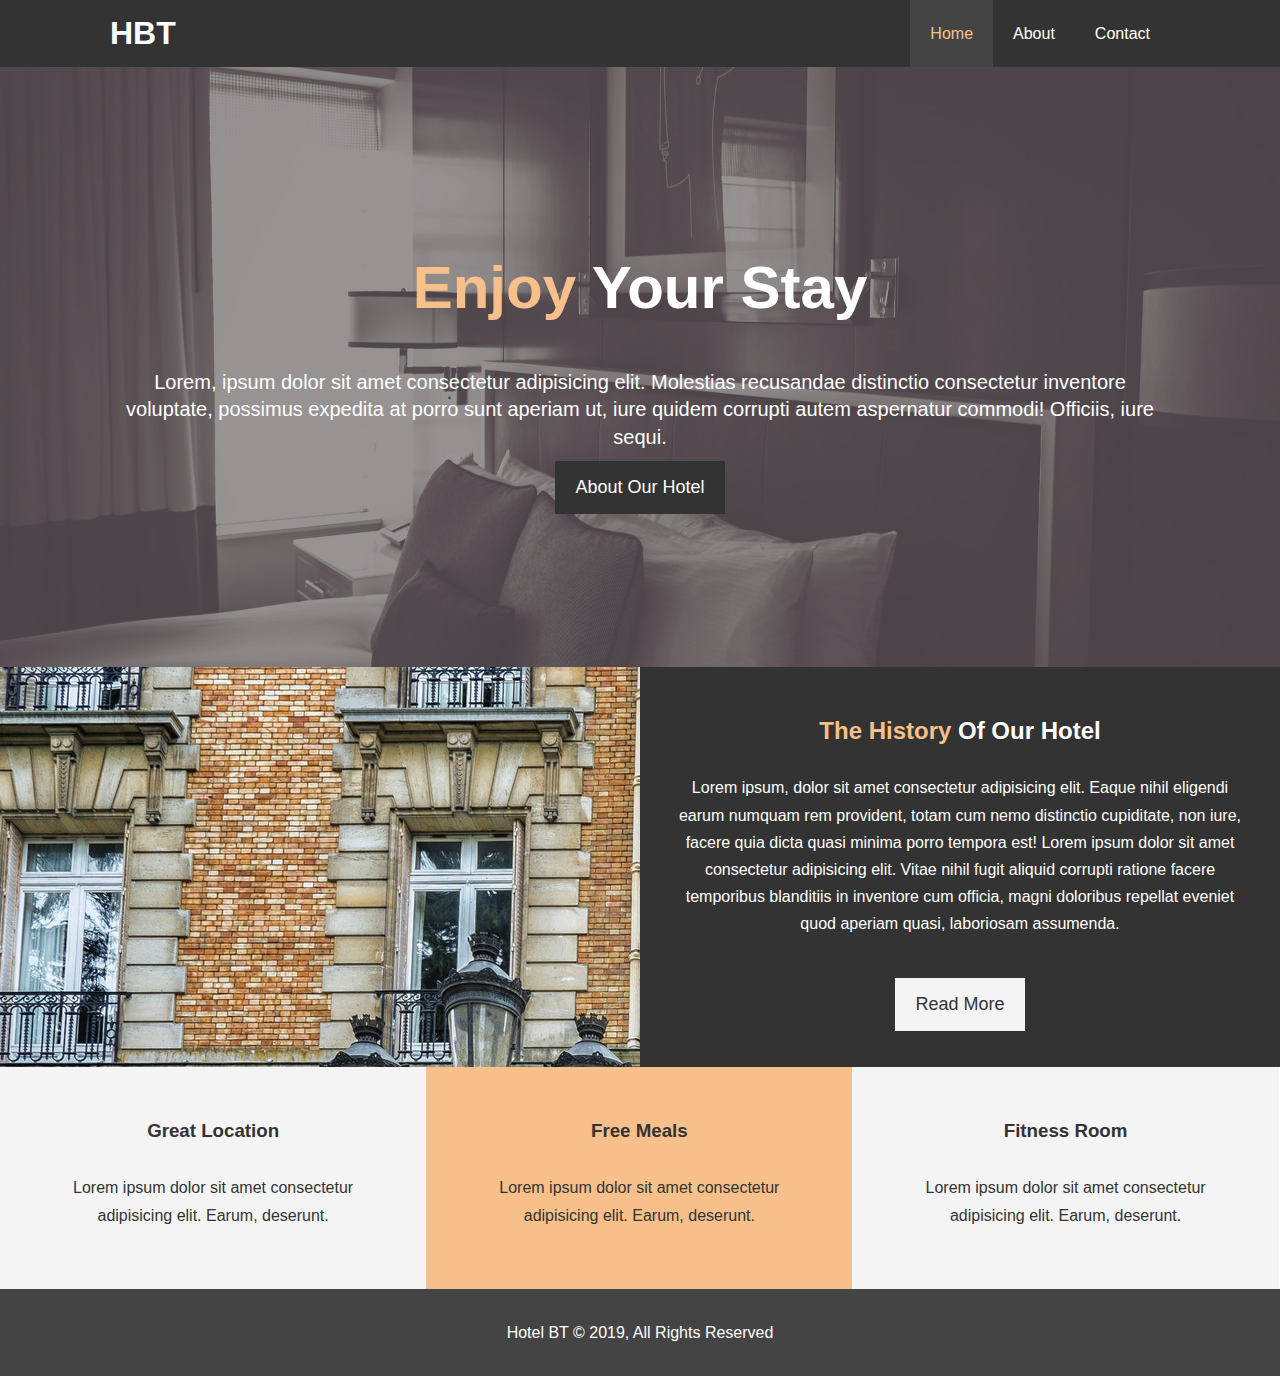
<file: index.html>
<!DOCTYPE html>
<html lang="en">

<head>
    <meta charset="UTF-8">
    <meta name="viewport" content="width=device-width, initial-scale=1.0">
    <meta http-equiv="X-UA-Compatible" content="ie=edge">
    <meta name="description" content="Site Açıklama">
    <meta name="keywords" content="Anahtar,Kelime">
    <meta name="author" content="Fatih Algül">
    <link rel="stylesheet" href="https://use.fontawesome.com/releases/v5.14.0/css/all.css"
        integrity="sha384-HzLeBuhoNPvSl5KYnjx0BT+WB0QEEqLprO+NBkkk5gbc67FTaL7XIGa2w1L0Xbgc" crossorigin="anonymous">
    <link rel="stylesheet" href="css/style.css">
    <link rel="stylesheet" media="screen and (max-width: 768px)" href="css/mobile.css">
    <title>Hotel FA | Hoşgeldiniz </title>
</head>

<body>
    <header>
        <nav id="navbar">
            <div class="container">
                <h1 class="logo"><a href="index.html">HBT</a></h1>
                <ul>
                    <li><a href="index.html" class="current">Home</a></li>
                    <li><a href="about.html">About</a></li>
                    <li><a href="contact.html">Contact</a></li>
                </ul>
            </div>
        </nav>

        <div id="showcase">
            <div class="container">
                <div class="showcase-content">
                    <h1><span class="text-primary">Enjoy</span> Your Stay</h1>
                    <p class="lead">Lorem, ipsum dolor sit amet consectetur adipisicing elit. Molestias recusandae
                        distinctio
                        consectetur inventore voluptate, possimus expedita at porro sunt aperiam ut, iure quidem
                        corrupti autem aspernatur commodi! Officiis, iure sequi.</p>
                    <a class="btn" href="about.html">About Our Hotel</a>
                </div>
            </div>
        </div>
    </header>

    <section id="home-info" class="bg-dark">
        <div class="info-img"></div>
        <div class="info-content">
            <h2><span class="text-primary">The History</span> Of Our Hotel</h2>
            <p>
                Lorem ipsum, dolor sit amet consectetur adipisicing elit. Eaque nihil eligendi earum numquam rem
                provident, totam cum nemo distinctio cupiditate, non iure, facere quia dicta quasi minima porro tempora
                est! Lorem ipsum dolor sit amet consectetur adipisicing elit. Vitae nihil fugit aliquid corrupti ratione
                facere temporibus blanditiis in inventore cum officia, magni doloribus repellat eveniet quod aperiam
                quasi, laboriosam assumenda.
            </p>
            <a href="about.html" class="btn btn-light">Read More</a>
        </div>
    </section>

    <section id="features">
        <div class="box bg-light">
            <i class="fas fa-hotel fa-3x"></i>
            <h3>Great Location</h3>
            <p>Lorem ipsum dolor sit amet consectetur adipisicing elit. Earum, deserunt.</p>
        </div>
        <div class="box bg-primary">
            <i class="fas fa-utensils fa-3x"></i>
            <h3>Free Meals</h3>
            <p>Lorem ipsum dolor sit amet consectetur adipisicing elit. Earum, deserunt.</p>
        </div>
        <div class="box bg-light">
            <i class="fas fa-dumbbell fa-3x"></i>
            <h3>Fitness Room</h3>
            <p>Lorem ipsum dolor sit amet consectetur adipisicing elit. Earum, deserunt.</p>
        </div>
    </section>

    <div class="clr"></div>

    <footer id="main-footer">
        <p>Hotel BT &copy; 2019, All Rights Reserved</p>
    </footer>

</body>

</html>
</file>
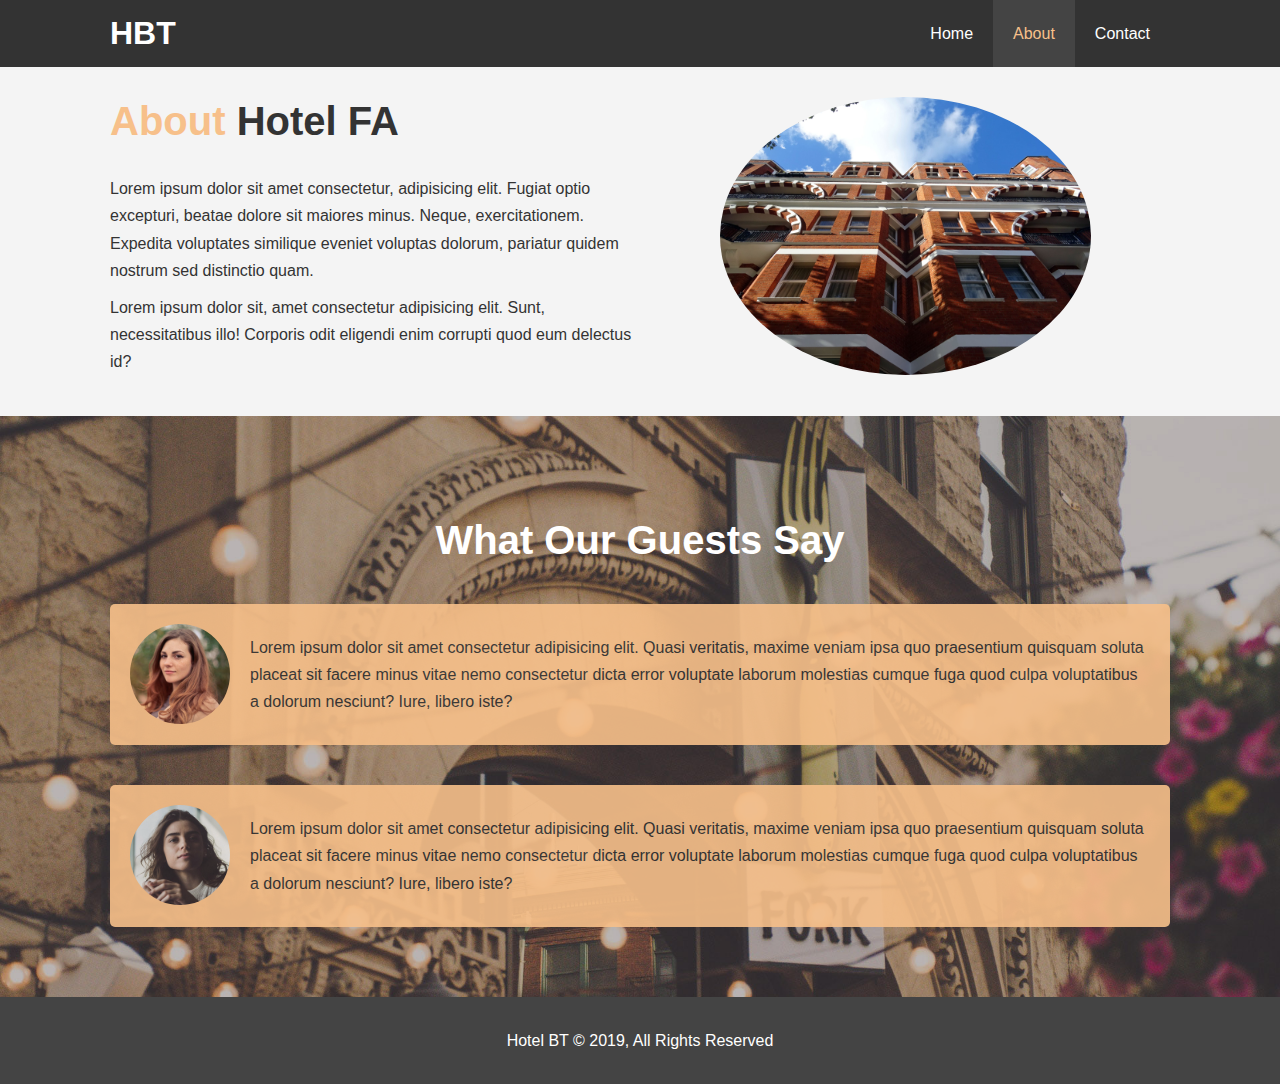
<file: about.html>
<!DOCTYPE html>
<html lang="en">

<head>
    <meta charset="UTF-8">
    <meta name="viewport" content="width=device-width, initial-scale=1.0">
    <meta http-equiv="X-UA-Compatible" content="ie=edge">
    <meta name="description" content="Site Açıklama">
    <meta name="keywords" content="Anahtar,Kelime">
    <meta name="author" content="Fatih Algül">
    <link rel="stylesheet" href="https://use.fontawesome.com/releases/v5.14.0/css/all.css"
        integrity="sha384-HzLeBuhoNPvSl5KYnjx0BT+WB0QEEqLprO+NBkkk5gbc67FTaL7XIGa2w1L0Xbgc" crossorigin="anonymous">
    <link rel="stylesheet" href="css/style.css">
    <link rel="stylesheet" media="screen and (max-width: 768px)" href="css/mobile.css">
    <title>Hotel FA | Hakkımızda </title>
</head>

<body>
    <header>
        <nav id="navbar">
            <div class="container">
                <h1 class="logo"><a href="index.html">HBT</a></h1>
                <ul>
                    <li><a href="index.html">Home</a></li>
                    <li><a href="about.html" class="current">About</a></li>
                    <li><a href="contact.html">Contact</a></li>
                </ul>
            </div>
        </nav>

    </header>

    <section id="about-info" class="bg-light py-3">
        <div class="container">
            <div class="info-left">
                <h1 class="l-heading"><span class="text-primary">About</span> Hotel FA</h1>
                <p>Lorem ipsum dolor sit amet consectetur, adipisicing elit. Fugiat optio excepturi, beatae dolore sit
                    maiores minus. Neque, exercitationem. Expedita voluptates similique eveniet voluptas dolorum,
                    pariatur quidem nostrum sed distinctio quam.</p>
                <p>Lorem ipsum dolor sit, amet consectetur adipisicing elit. Sunt, necessitatibus illo! Corporis odit
                    eligendi enim corrupti quod eum delectus id?</p>
            </div>
            <div class="info-right">
                <img src="./img/photo-2.jpg" alt="hotel">
            </div>
        </div>
    </section>
    <div class="clr"></div>

    <section id="testimonials" class="py-3">
        <div class="container">
            <h2 class="l-heading">What Our Guests Say</h2>
            <div class="testimonial bg-primary">
                <img src="./img/person-1.jpg" alt="Samantha">
                <p>Lorem ipsum dolor sit amet consectetur adipisicing elit. Quasi veritatis, maxime veniam ipsa quo
                    praesentium quisquam soluta placeat sit facere minus vitae nemo consectetur dicta error voluptate
                    laborum molestias cumque fuga quod culpa voluptatibus a dolorum nesciunt? Iure, libero iste?</p>
            </div>

            <div class="testimonial bg-primary">
                <img src="./img/person-2.jpg" alt="Jen">
                <p>Lorem ipsum dolor sit amet consectetur adipisicing elit. Quasi veritatis, maxime veniam ipsa quo
                    praesentium quisquam soluta placeat sit facere minus vitae nemo consectetur dicta error voluptate
                    laborum molestias cumque fuga quod culpa voluptatibus a dolorum nesciunt? Iure, libero iste?</p>
            </div>

        </div>
    </section>

    <footer id="main-footer">
        <p>Hotel BT &copy; 2019, All Rights Reserved</p>
    </footer>

</body>

</html>
</file>
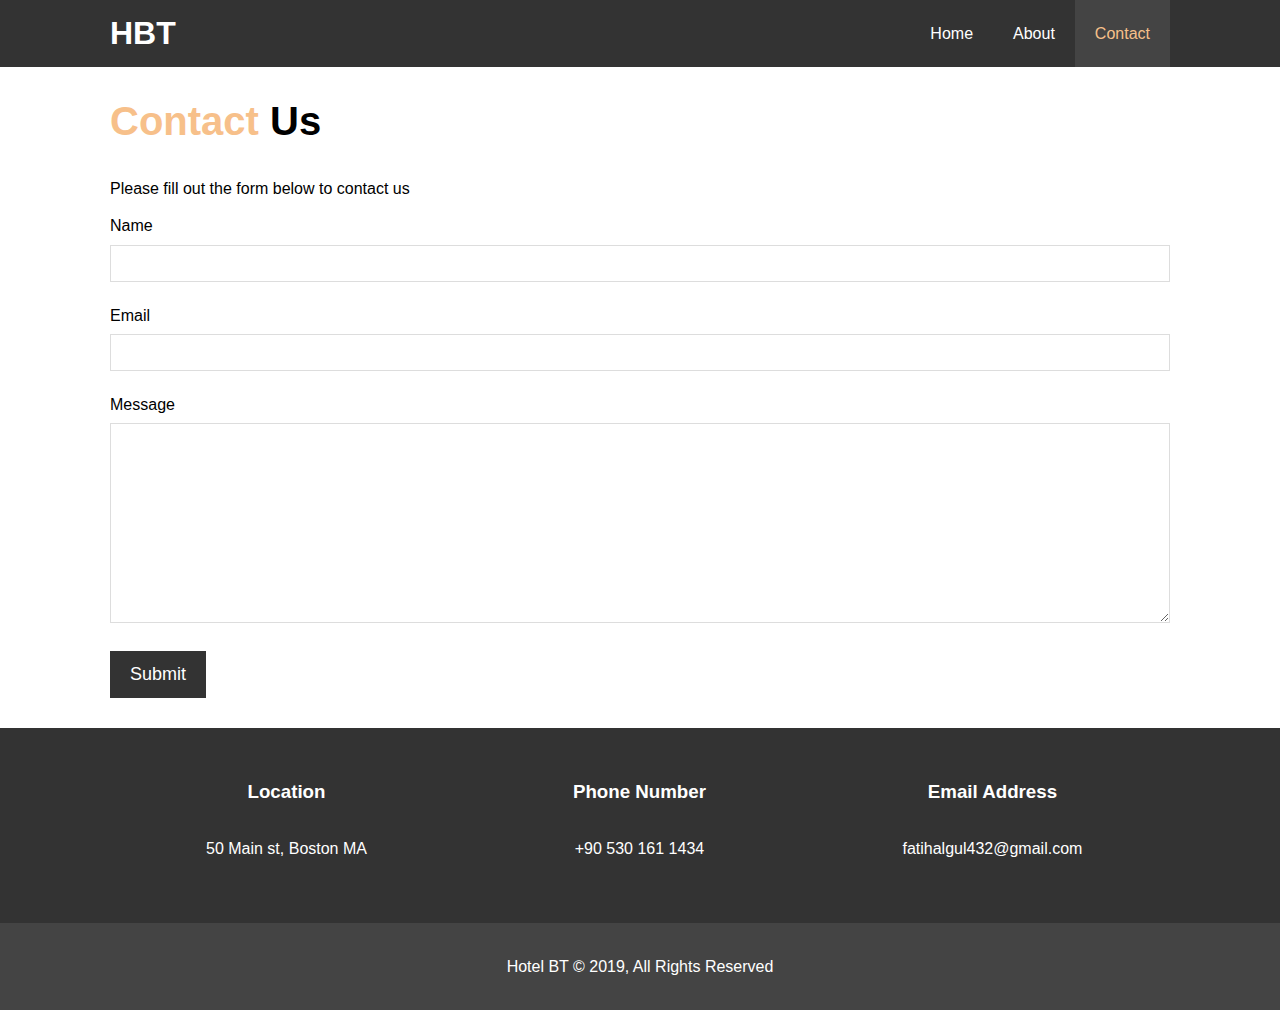
<file: contact.html>
<!DOCTYPE html>
<html lang="en">

<head>
    <meta charset="UTF-8">
    <meta name="viewport" content="width=device-width, initial-scale=1.0">
    <meta http-equiv="X-UA-Compatible" content="ie=edge">
    <meta name="description" content="Site Açıklama">
    <meta name="keywords" content="Anahtar,Kelime">
    <meta name="author" content="Fatih Algül">
    <link rel="stylesheet" href="https://use.fontawesome.com/releases/v5.14.0/css/all.css"
        integrity="sha384-HzLeBuhoNPvSl5KYnjx0BT+WB0QEEqLprO+NBkkk5gbc67FTaL7XIGa2w1L0Xbgc" crossorigin="anonymous">
    <link rel="stylesheet" href="css/style.css">
    <link rel="stylesheet" media="screen and (max-width: 768px)" href="css/mobile.css">
    <title>Hotel FA | İletişim </title>
</head>

<body>
    <header>
        <nav id="navbar">
            <div class="container">
                <h1 class="logo"><a href="index.html">HBT</a></h1>
                <ul>
                    <li><a href="index.html">Home</a></li>
                    <li><a href="about.html">About</a></li>
                    <li><a href="contact.html" class="current">Contact</a></li>
                </ul>
            </div>
        </nav>

    </header>

    <section id="contact-form" class="py-3">
        <div class="container">
            <h1 class="l-heading"><span class="text-primary">Contact</span> Us</h1>
            <p>Please fill out the form below to contact us</p>
            <form action="process.php">
                <div class="form-group">
                    <label for="name">Name</label>
                    <input type="text" name="name" id="name">
                </div>
                <div class="form-group">
                    <label for="email">Email</label>
                    <input type="email" name="email" id="email">
                </div>
                <div class="form-group">
                    <label for="message">Message</label>
                    <textarea type="text" name="message" id="message"></textarea>
                </div>
                <button type="submit" class="btn">Submit</button>
            </form>
        </div>
    </section>

    <section id="contact-info" class="bg-dark">
        <div class="container">
            <div class="box">
                <i class="fas fa-hotel fa-3x"></i>
                <h3>Location</h3>
                <p>50 Main st, Boston MA</p>
            </div>
            <div class="box">
                <i class="fas fa-phone fa-3x"></i>
                <h3>Phone Number</h3>
                <p>+90 530 161 1434</p>
            </div>
            <div class="box">
                <i class="fas fa-envelope fa-3x"></i>
                <h3>Email Address</h3>
                <p>fatihalgul432@gmail.com</p>
            </div>
        </div>
    </section>



    <footer id="main-footer">
        <p>Hotel BT &copy; 2019, All Rights Reserved</p>
    </footer>

</body>

</html>
</file>
<file: css/style.css>
* {
    margin: 0;
    padding: 0;
    box-sizing: border-box;
}

html, body {
    font-family: 'Segoe UI', Tahoma, Geneva, Verdana, sans-serif;
    line-height: 1.7em;
}

a {
    color: #333;
    text-decoration: none;
}

h1, h2, h3 {
    padding-bottom: 20px;
}

p {
    margin: 10px 0;
}

/* Utility Classes */
.container {
    margin: auto;
    max-width: 1100px;
    overflow: auto;
    padding: 0 20px;
}

.text-primary {
    color: #f7c08a;
}

.lead {
    font-size: 20px;
}

.btn {
    display: inline-block;
    font-size: 18px;
    color: #fff;
    background: #333;
    padding: 13px 20px;
    border: none;
    cursor: pointer;
}

.btn:hover {
    background: #f7c08a;
    color: #333;
}

.btn-light {
    background: #f4f4f4;
    color: #333;
}

.bg-dark {
    background: #333;
    color: #fff;
}

.bg-light {
    background: #f4f4f4;
    color: #333;
}

.bg-primary {
    background: #f7c08a;
    color: #333;
}

.clr {
    clear: both;
}

.l-heading {
    font-size: 40px;
    line-height: 1.2;
}

/* Padding */

.py-1 {padding: 10px 0;}
.py-2 {padding: 20px 0;}
.py-3 {padding: 30px 0;}

/* Navbar */

#navbar {
    background: #333;
    color: #fff;
    overflow: auto;
}

#navbar a {
    color: #fff;
}

#navbar h1 {
    float: left;
    padding-top: 20px;
}

#navbar ul {
    list-style: none;
    float: right;
}

#navbar ul li {
    float: left;
}

#navbar ul li a {
    display: block;
    padding: 20px;
    text-align: center;
}

#navbar ul li a:hover, 
#navbar ul li a.current {
    background: #444;
    color: #f7c08a;
}

/* Showcase */

#showcase {
    background: url('../img/showcase.jpg') no-repeat center center/cover;
    height: 600px;
}

#showcase .showcase-content {
    color: #fff;
    text-align: center;
    padding-top: 170px;
}

#showcase .showcase-content h1 {
    font-size: 60px;
    line-height: 1.7em;
}

/* Home İnfo */

#home-info {
    height: 400px;
}

#home-info .info-img {
    float: left;
    width: 50%;
    background: url('../img/photo-1.jpg') no-repeat;
    min-height: 100%;
}

#home-info .info-content {
    float: right;
    width: 50%;
    height: 100%;
    text-align: center;
    padding: 50px 30px;
    overflow: hidden;
}

#home-info .info-content p {
    padding-bottom: 30px;
}

/* Features */

.box {
    float: left;
    width: 33.3%;
    padding: 50px;
    text-align: center;
}

.box i {
    margin-bottom: 10px;
}

/* About Info */
#about-info .info-right {
    float: right;
    width: 50%;
    min-height: 100%;
}

#about-info .info-right img {
    display: block;
    margin: auto;
    width: 70%;
    border-radius: 50%;
}

#about-info .info-left {
    float: left;
    width: 50%;
    min-height: 100%;
}

/* Testimonials */

#testimonials {
    height: 100%;
    background: url('../img/test-bg.jpg') no-repeat center center/cover;
    padding-top: 100px;
}

#testimonials h2 {
    color: #fff;
    text-align: center;
    padding-bottom: 40px;
}

#testimonials .testimonial {
    padding: 20px;
    margin-bottom: 40px;
    border-radius: 5px;
    opacity: 0.9;
}

#testimonials .testimonial img {
    width: 100px;
    float: left;
    margin-right: 20px ;
    border-radius: 50%;
}

/* Contact Form */

#contact-form .form-group {
    margin-bottom: 20px;
}

#contact-form label {
    display: block;
    margin-bottom: 5px;
}

#contact-form input,
#contact-form textarea {
    width: 100%;
    padding: 10px;
    border: 1px #ddd solid;
}

#contact-form textarea {
    height: 200px;
}

#contact-form input:focus,
#contact-form textarea:focus {
    outline: none;
    border-color: #f7c08a;
}
/* Footer */

#main-footer {
    text-align: center;
    background: #444;
    color: #fff;
    padding: 20px;
}
</file>
<file: css/mobile.css>
#navbar .logo {
    float: none;
    text-align: center;
}

#navbar ul, #navbar ul li {
    float: none;
}

#navbar ul li a {
    padding: 5px;
    border-bottom: #444 dotted 1px;
}

/* Showcase */

#showcase {
    height: 100%;
}

#showcase .showcase-content {
    padding-top: 70px;
    padding-bottom: 30px;
}

/* Home İnfo */

#home-info {
    height: 550px;
}

#home-info .info-img {
    display: none;
}

#home-info .info-content {
    float: none;
    width: 100%;
}

/* Boxes */

.box {
    float: none;
    width: 100%;
}

/* About */

#about-info .info-right,
#about-info .info-left {
    float: none;
    width: 100%;
}

#about-info .info-right {
    margin-top: 30px;
}

.l-heading {
    text-align: center;
}

/* Contact */

#contact-info .box {
    border-bottom: #444 dotted 1px;
}
</file>
